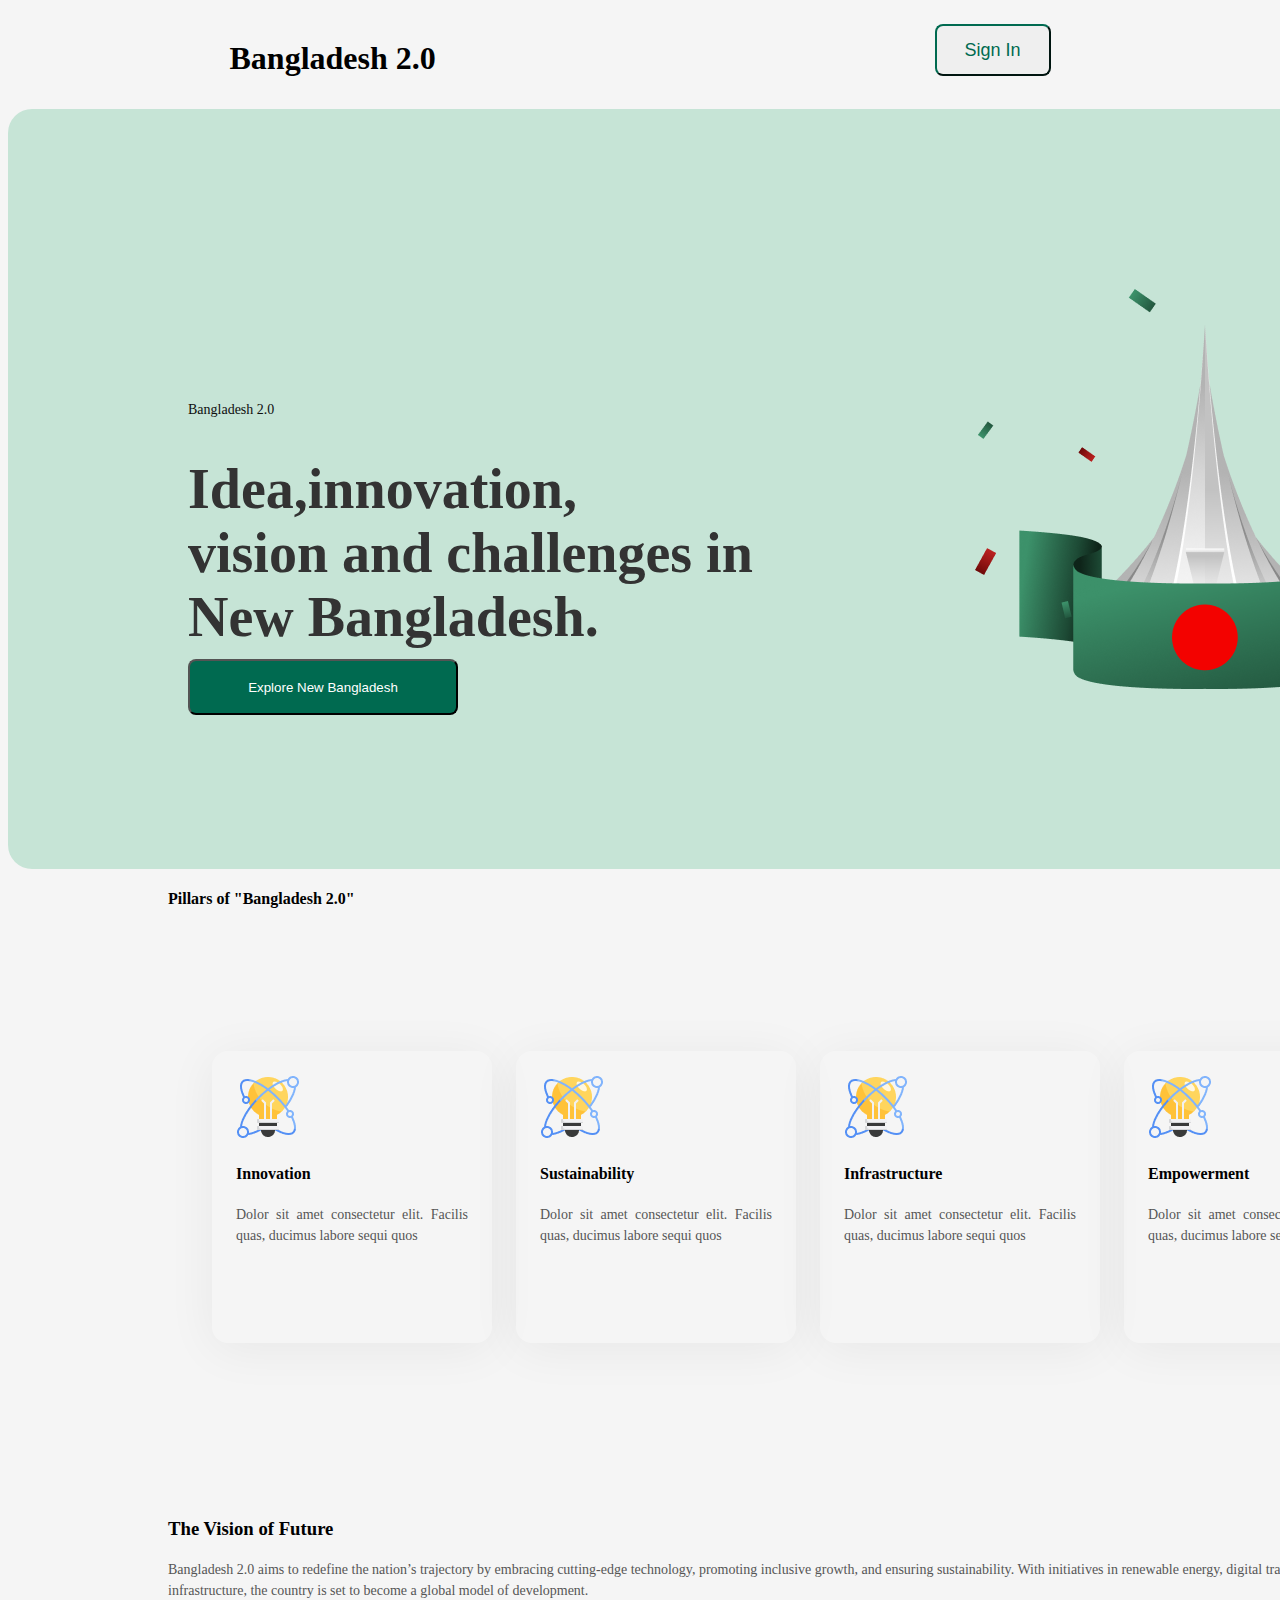
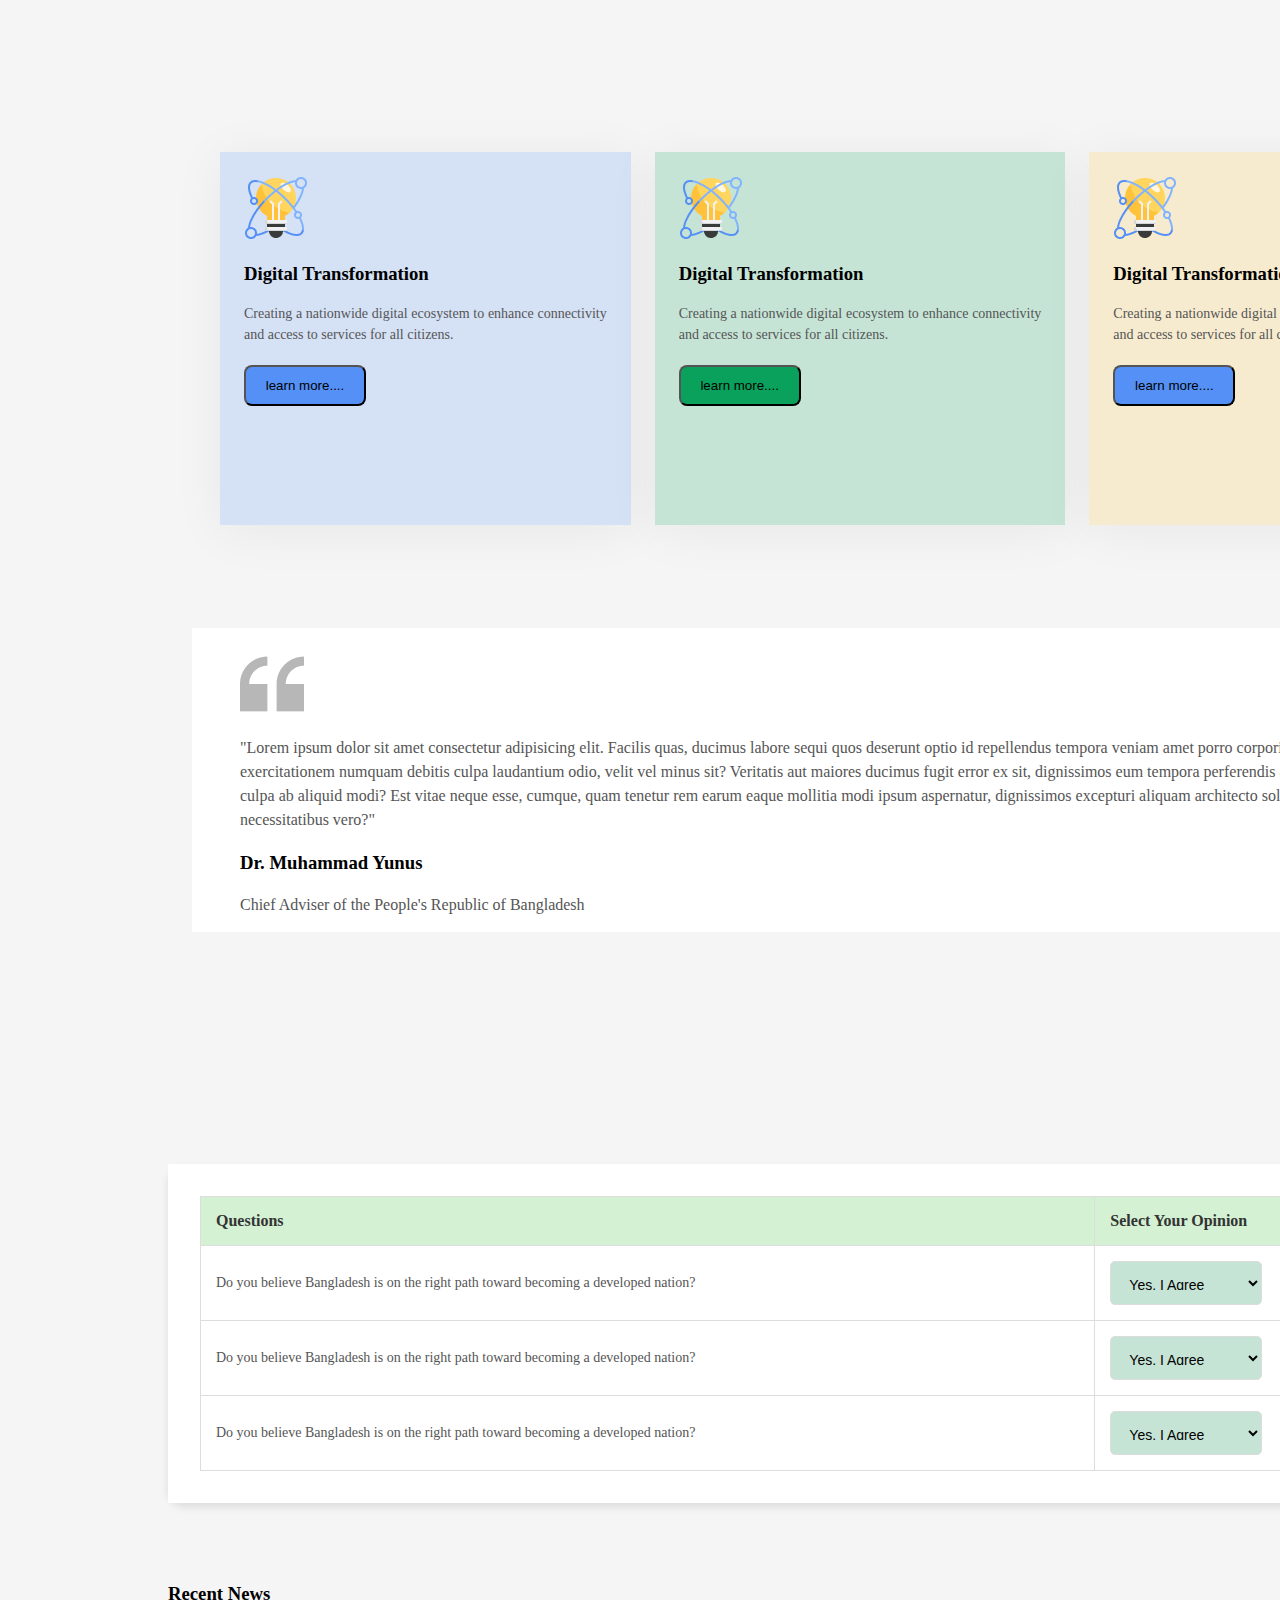
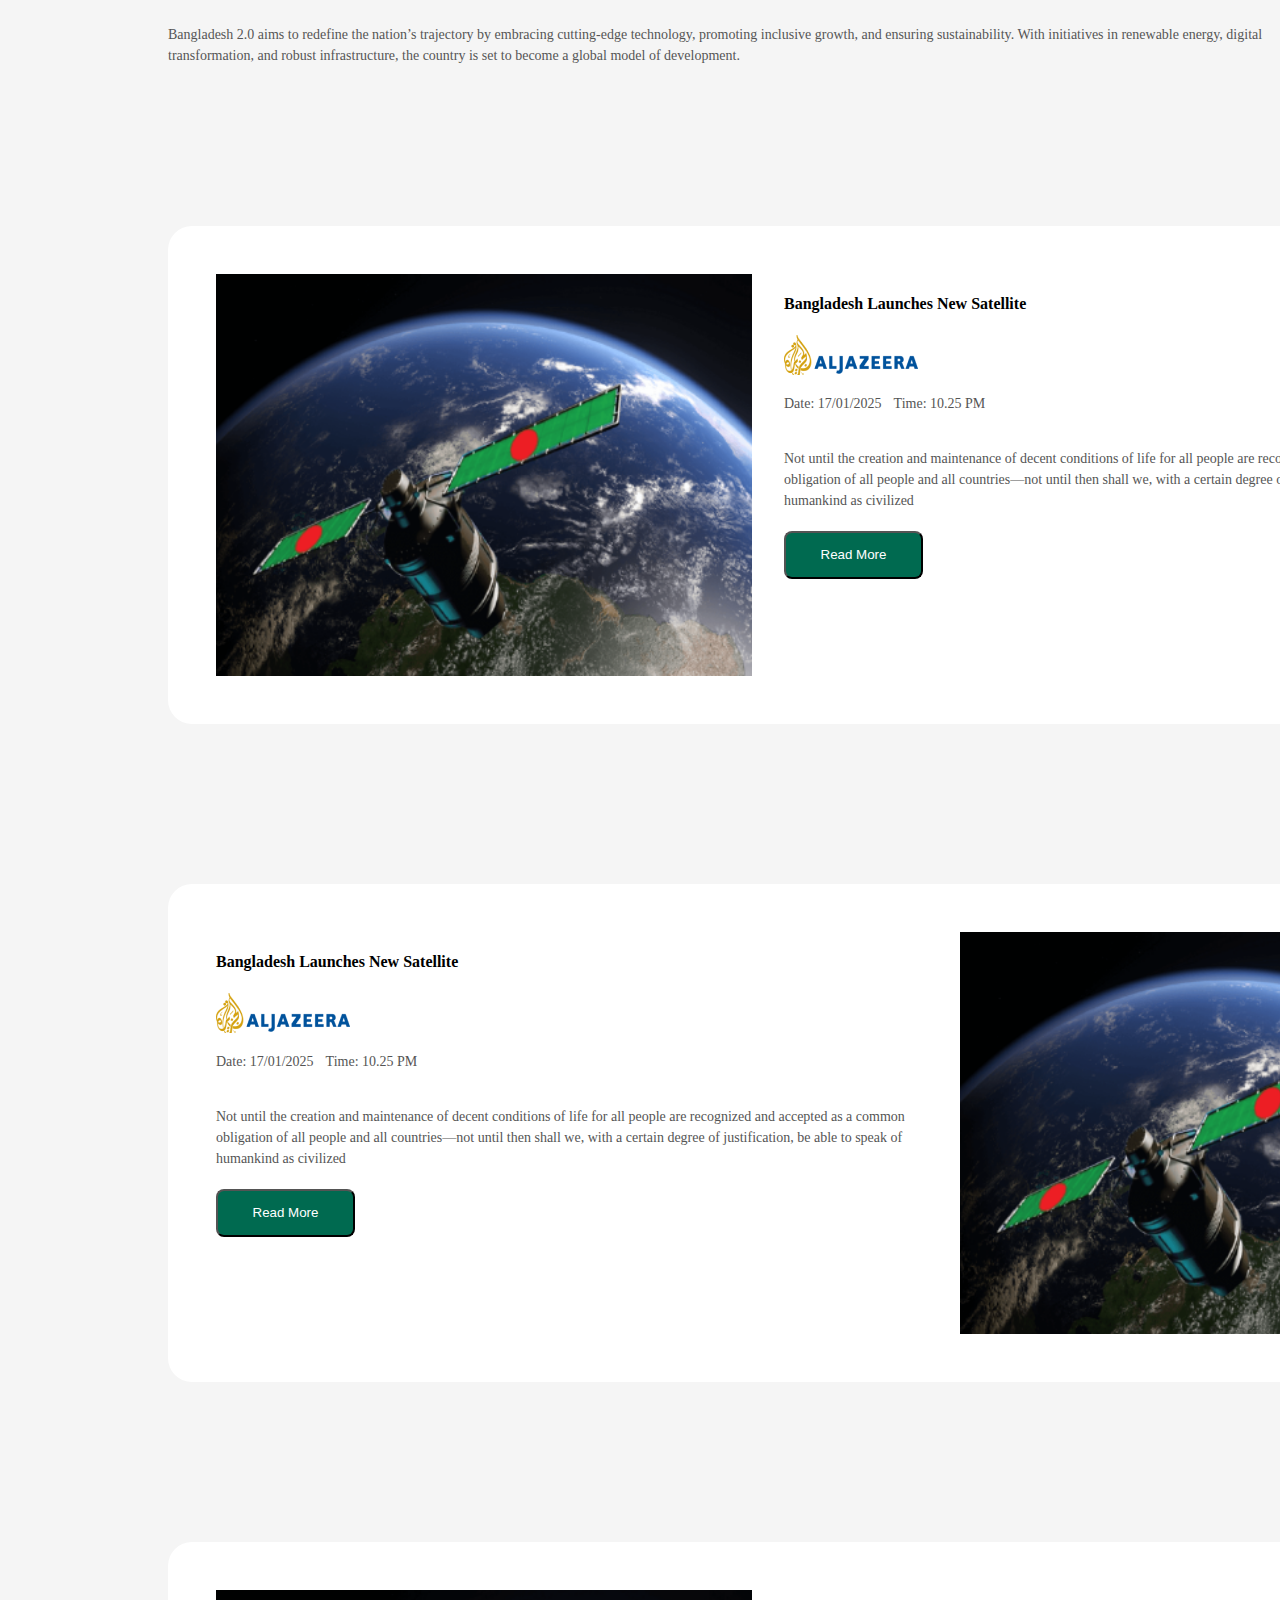
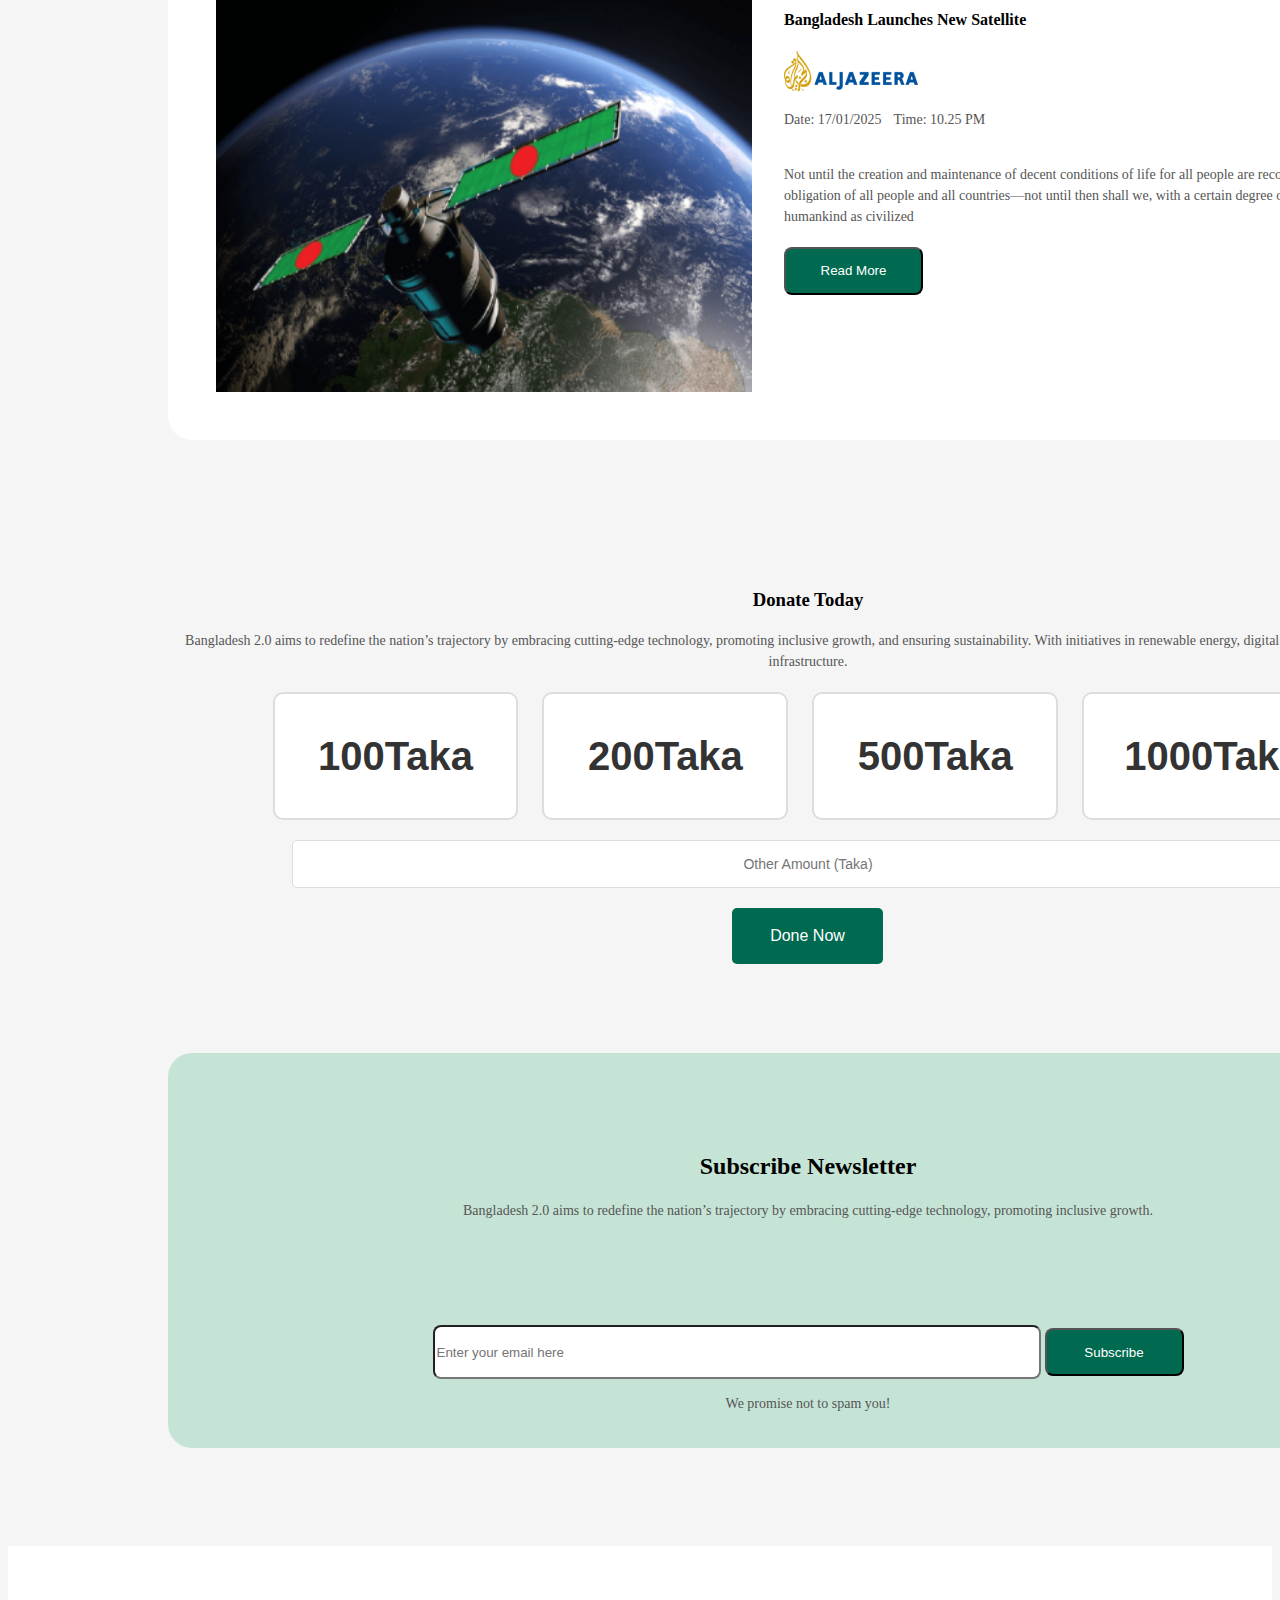
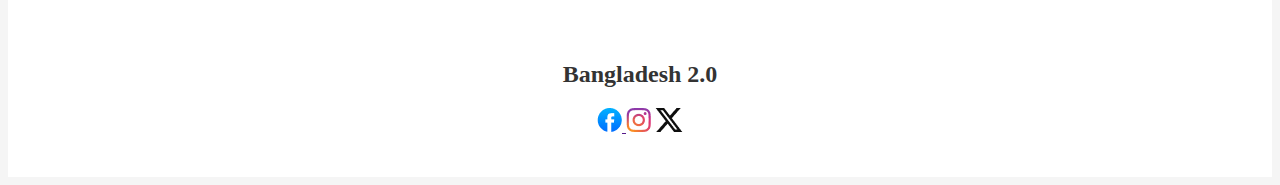
<file: index.html>
<!DOCTYPE html>
<html lang="en">
<head>
    <meta charset="UTF-8">
    <meta name="viewport" content="width=device-width, initial-scale=1.0">
    <!-- <link rel="preconnect" href="https://fonts.googleapis.com">
<link rel="preconnect" href="https://fonts.gstatic.com" crossorigin>
<link href="https://fonts.googleapis.com/css2?family=Open+Sans:ital,wght@0,300..800;1,300..800&display=swap" rel="stylesheet"> -->
    <link rel="stylesheet" href="styles/bangladesh 0.2.css">
    <title>Bangladesh 2.0</title>
</head>
    <body>
    <header>
           <div class="nav">
            <h3 class="nav-title">Bangladesh 2.0</h3>
            <ul>
                <li><a class="nav-btn" href=""><button class="btn-primary">Sign In</button></a></li>
            </ul>
           </div>
           <div class="banner">
          <div class="banner-content">
                <p class="banner-p">Bangladesh 2.0</p>
                <h1 class="banner-h1">Idea,innovation,<br>vision and challenges in<br>New Bangladesh.</h1>
                    <button class="banner-btn">Explore New Bangladesh</button>
           </div>
           <img class="banner-photo" src="assets/hero.png" alt="">
        </div>
    </header>
   <main>
    <section class="skills">
        <h4 class="text-center">Pillars of "Bangladesh 2.0"</h4>
       
        <div class="skills-container">
        <!-- .skill*4>img+h4.skill-title+p.skill-descripation -->
        <div class="skill">
            <img src="assets/card-icon.png" alt="">
            <h4 >Innovation</h4>
            <p >Dolor sit amet consectetur elit. Facilis quas, ducimus labore sequi quos </p>
        </div>
        <div class="skill">
            <img src="assets/card-icon.png" alt="">
            <h4 >Sustainability</h4>
            <p>Dolor sit amet consectetur elit. Facilis quas, ducimus labore sequi quos </p>
        </div>
        <div class="skill">
            <img  src="assets/card-icon.png" alt="">
            <h4>Infrastructure</h4>
            <p>Dolor sit amet consectetur elit. Facilis quas, ducimus labore sequi quos </p>
        </div>
        <div class="skill">
            <img src="assets/card-icon.png" alt="">
            <h4>Empowerment</h4>
            <p>Dolor sit amet consectetur elit. Facilis quas, ducimus labore sequi quos </p>
        </div>
        </div>
    </section>

    <section class="future">
        <h3 class="text-center">The Vision of Future</h3>
        <p>Bangladesh 2.0 aims to redefine the nation’s trajectory by embracing cutting-edge technology, promoting inclusive growth, and ensuring sustainability. With initiatives in renewable energy, digital transformation, and robust infrastructure, the country is set to become a global model of development.</p>
       
        <div class="new-container">
        <!-- .skill*4>img+h4.skill-title+p.skill-descripation -->
        <div class="tan-vir">
            <img  src="assets/card-icon.png" alt="">
            <h3 >Digital Transformation</h3>
            <p >Creating a nationwide digital ecosystem to enhance connectivity and access to services for all citizens. </p>
            <a href=""><button class="btn-tan1">learn more....</button></a>
        </div>
       
            <div class="tan-vi">
                <img src="assets/card-icon.png" alt="">
                <h3>Digital Transformation</h3>
                <p>Creating a nationwide digital ecosystem to enhance connectivity and access to services for all citizens. </p>
                <a href=""><button class="btn-tan2">learn more....</button></a>
            </div>
           
                <div class="tan-v">
                    <img src="assets/card-icon.png" alt="">
                    <h3>Digital Transformation</h3>
                    <p>Creating a nationwide digital ecosystem to enhance connectivity and access to services for all citizens. </p>
                    <a href=""><button class="btn-tan3">learn more....</button></a>
                </div>
                </div>
                <div class="future-description">
                    <img class="fd-img" src="assets/quote-bg.png" alt="">
                  
                    <p class="fd-p">"Lorem ipsum dolor sit amet consectetur adipisicing elit. Facilis quas, ducimus labore sequi quos deserunt optio id repellendus tempora veniam amet porro corporis <br> exercitationem numquam debitis culpa laudantium odio, velit vel minus sit? Veritatis aut maiores ducimus fugit error ex sit, dignissimos eum tempora perferendis a rem <br>culpa ab aliquid modi? Est vitae neque esse, cumque, quam tenetur rem earum eaque mollitia modi ipsum aspernatur, dignissimos excepturi aliquam architecto soluta <br>necessitatibus vero?"</p>
                    <h3 class="fd-h3">Dr. Muhammad Yunus</h3>
                    <p class="fd-p">Chief Adviser of the People's Republic of Bangladesh</p>
                </div>
                </div>
              </section> 

              <section class="opinion">
                <div class="questions">
                    <table>
                        <thead>
                            <tr>
                                <th>Questions</th>
                                <th>Select Your Opinion</th>
                            </tr>
                        </thead>
                        <tbody>
                            <tr>
                                <td>Do you believe Bangladesh is on the right path toward becoming a developed nation?</td>
                                <td>
                                    <select>
                                        <option>Yes, I Agree</option>
                                        <option>No, I Disagree</option>
                                        <option>Not Sure</option>
                                    </select>
                                </td>
                            </tr>
                            <tr>
                                <td>Do you believe Bangladesh is on the right path toward becoming a developed nation?</td>
                                <td>
                                    <select>
                                        <option>Yes, I Agree</option>
                                        <option>No, I Disagree</option>
                                        <option>Not Sure</option>
                                    </select>
                                </td>
                            </tr>
                            <tr>
                                <td>Do you believe Bangladesh is on the right path toward becoming a developed nation?</td>
                                <td>
                                    <select>
                                        <option>Yes, I Agree</option>
                                        <option>No, I Disagree</option>
                                        <option>Not Sure</option>
                                    </select>
                                </td>
                            </tr>
                        </tbody>
                    </table>
                </div>
                        </div>
                      </section> 
          <section class="recent">
            <div class="recent-top">
            <h3>Recent News</h3>
            <p>Bangladesh 2.0 aims to redefine the nation’s trajectory by embracing cutting-edge technology, promoting inclusive growth, and ensuring sustainability. With initiatives in renewable energy, digital transformation, and robust infrastructure, the country is set to become a global model of development.</p>
        </div>
            <div class="recents">
            <div class="recent-news">
                <img src="assets/satelite.png" alt="">
            <div>
                <h4>Bangladesh Launches New Satellite</h4>
                <img src="assets/al-jazeera.png" alt="">
                <div class="time">
                <p>Date: 17/01/2025</p>
                <p>Time: 10.25 PM</p>
            </div>
                <p>Not until the creation and maintenance of decent conditions of life for all people are recognized and accepted as a common obligation of all people and all countries—not until then shall we,
                    with a certain degree of justification, be able to speak of humankind as civilized</p>
                    <button class="recent-btn">Read More</button>
            </div>
            </div>
           
        </div>

        <div class="recents">
            <div class="recent-news">
    
            <div>
                <h4>Bangladesh Launches New Satellite</h4>
                <img src="assets/al-jazeera.png" alt="">
                <div class="time">
                <p>Date: 17/01/2025</p>
                <p>Time: 10.25 PM</p>
            </div>
                <p>Not until the creation and maintenance of decent conditions of life for all people are recognized and accepted as a common obligation of all people and all countries—not until then shall we,
                    with a certain degree of justification, be able to speak of humankind as civilized</p>
                    <button class="recent-btn">Read More</button>
            </div>
            <img src="assets/satelite.png" alt="">
            </div>
           
        </div>
        <div class="recents">
            <div class="recent-news">
                <img src="assets/satelite.png" alt="">
            <div>
                <h4>Bangladesh Launches New Satellite</h4>
                <img src="assets/al-jazeera.png" alt="">
                <div class="time">
                <p>Date: 17/01/2025</p>
                <p>Time: 10.25 PM</p>
            </div>
                <p>Not until the creation and maintenance of decent conditions of life for all people are recognized and accepted as a common obligation of all people and all countries—not until then shall we,
                    with a certain degree of justification, be able to speak of humankind as civilized</p>
                    <button class="recent-btn">Read More</button>
            </div>
            </div>
           
        </div>
          </section>  
          
          <section  class="donate">
            <!-- <div class="donate"> -->
                <div class="donate-head">
            <h3>Donate Today</h3>
            <p>Bangladesh 2.0 aims to redefine the nation’s trajectory by embracing cutting-edge technology, promoting inclusive growth, and ensuring sustainability. With initiatives in renewable energy, digital transformation, and robust infrastructure.</p>
        </div>
            <div class="donate-opt">
                <button class="donate-btn">100Taka</button>
                <button class="donate-btn ">200Taka</button>
                <button class="donate-btn">500Taka</button>
                <button class="donate-btn">1000Taka</button>
            </div>
            <input type="text" class="donation-input" placeholder="Other Amount (Taka)">
            <br>
            <button class="donate-now-btn">Done Now</button>
            <!-- </div> -->
            
          </section>

          <section class="subscribe">
            <div class="subs">
             <div class="subscribe-content">
            <h2>Subscribe Newsletter</h2>
            <p>Bangladesh 2.0 aims to redefine the nation’s trajectory by embracing cutting-edge technology, promoting inclusive growth.</p>
           </div>
             <input type="email" name="" id="" placeholder="Enter your email here">
             <button class="recent-btn">Subscribe</button>
               <p>We promise not to spam you!</p>
            </div>
        </section>
   </main>

    <footer>
        <div class="footer-description">
          <h1 class="footer-h1">Bangladesh 2.0</h1>
          <div class="footer-img">
            <a href=""><img src="assets/facebook.png" alt=""> </a>
         <a href=""><img src="assets/instagram.png" alt=""></a>
         <a href=""><img src="assets/x.png" alt=""></a>
          </div>
        </div>
    </footer>

</body>
</html>
</file>
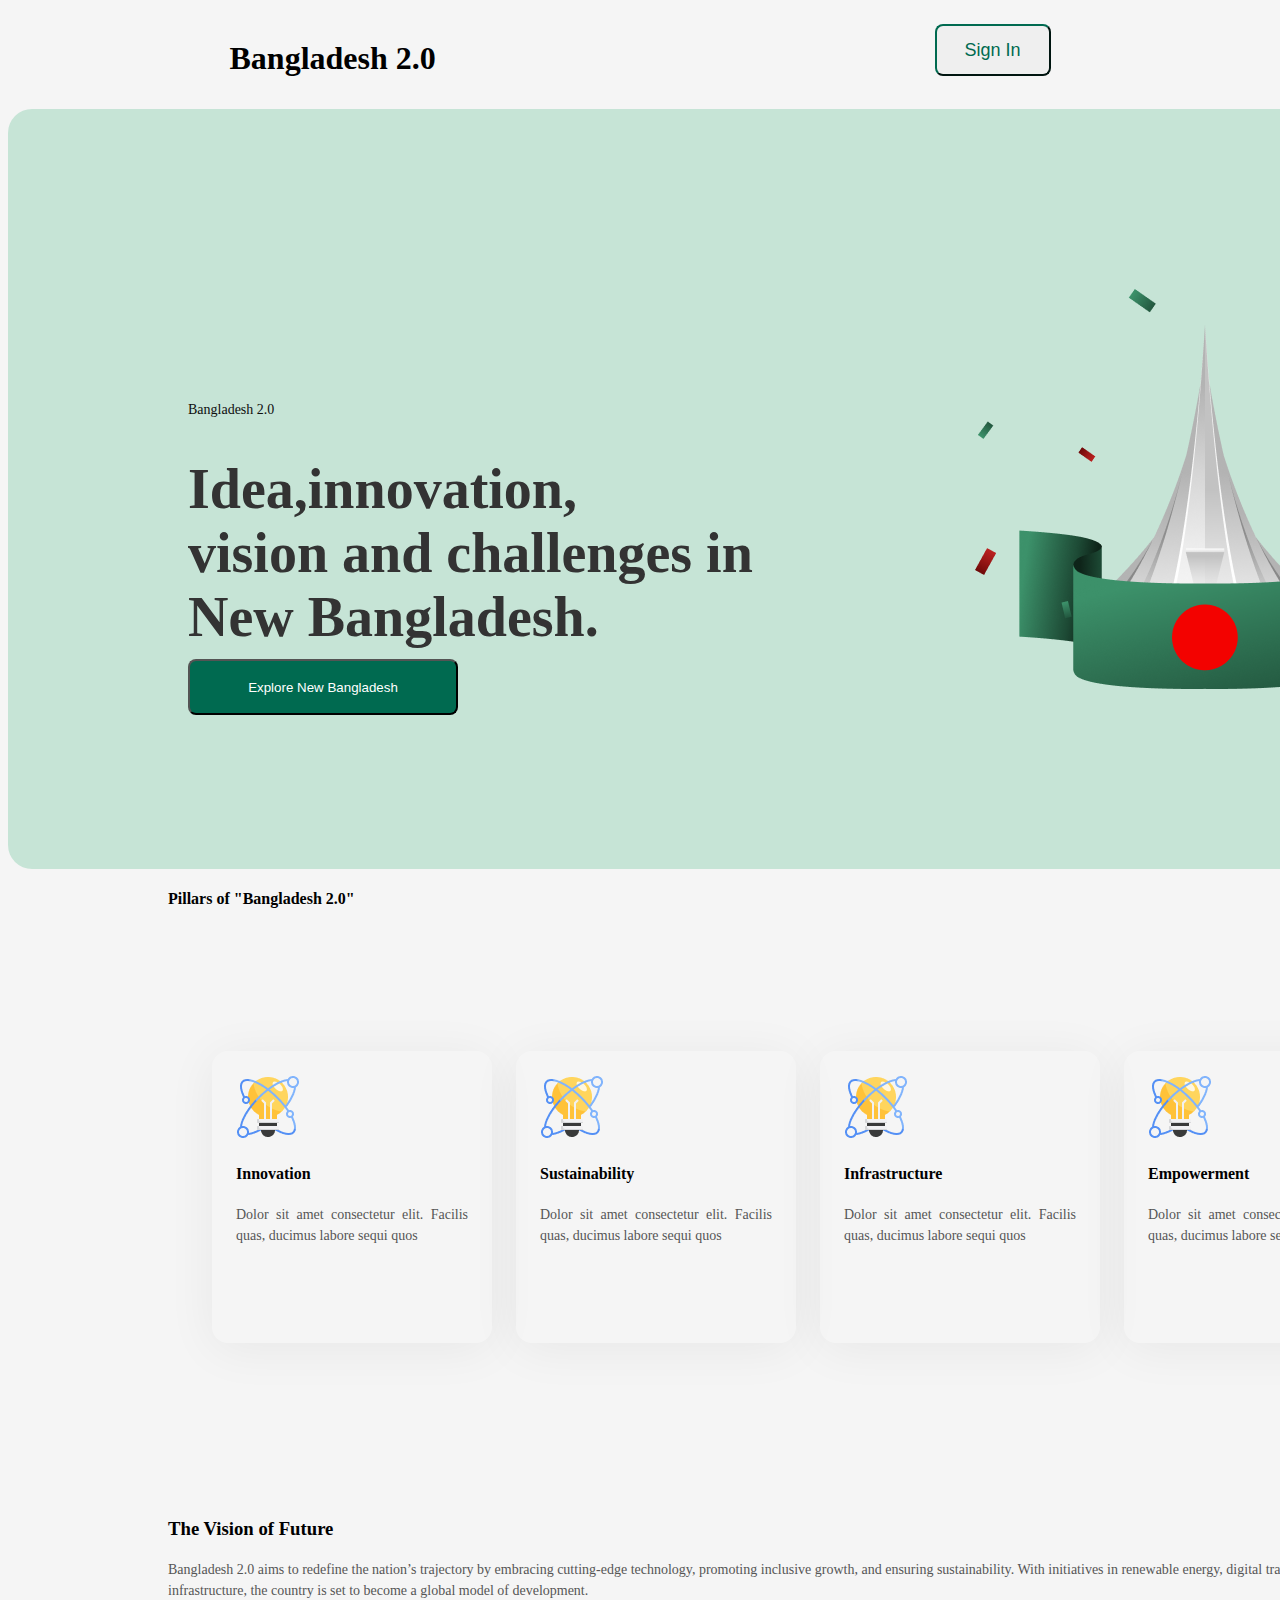
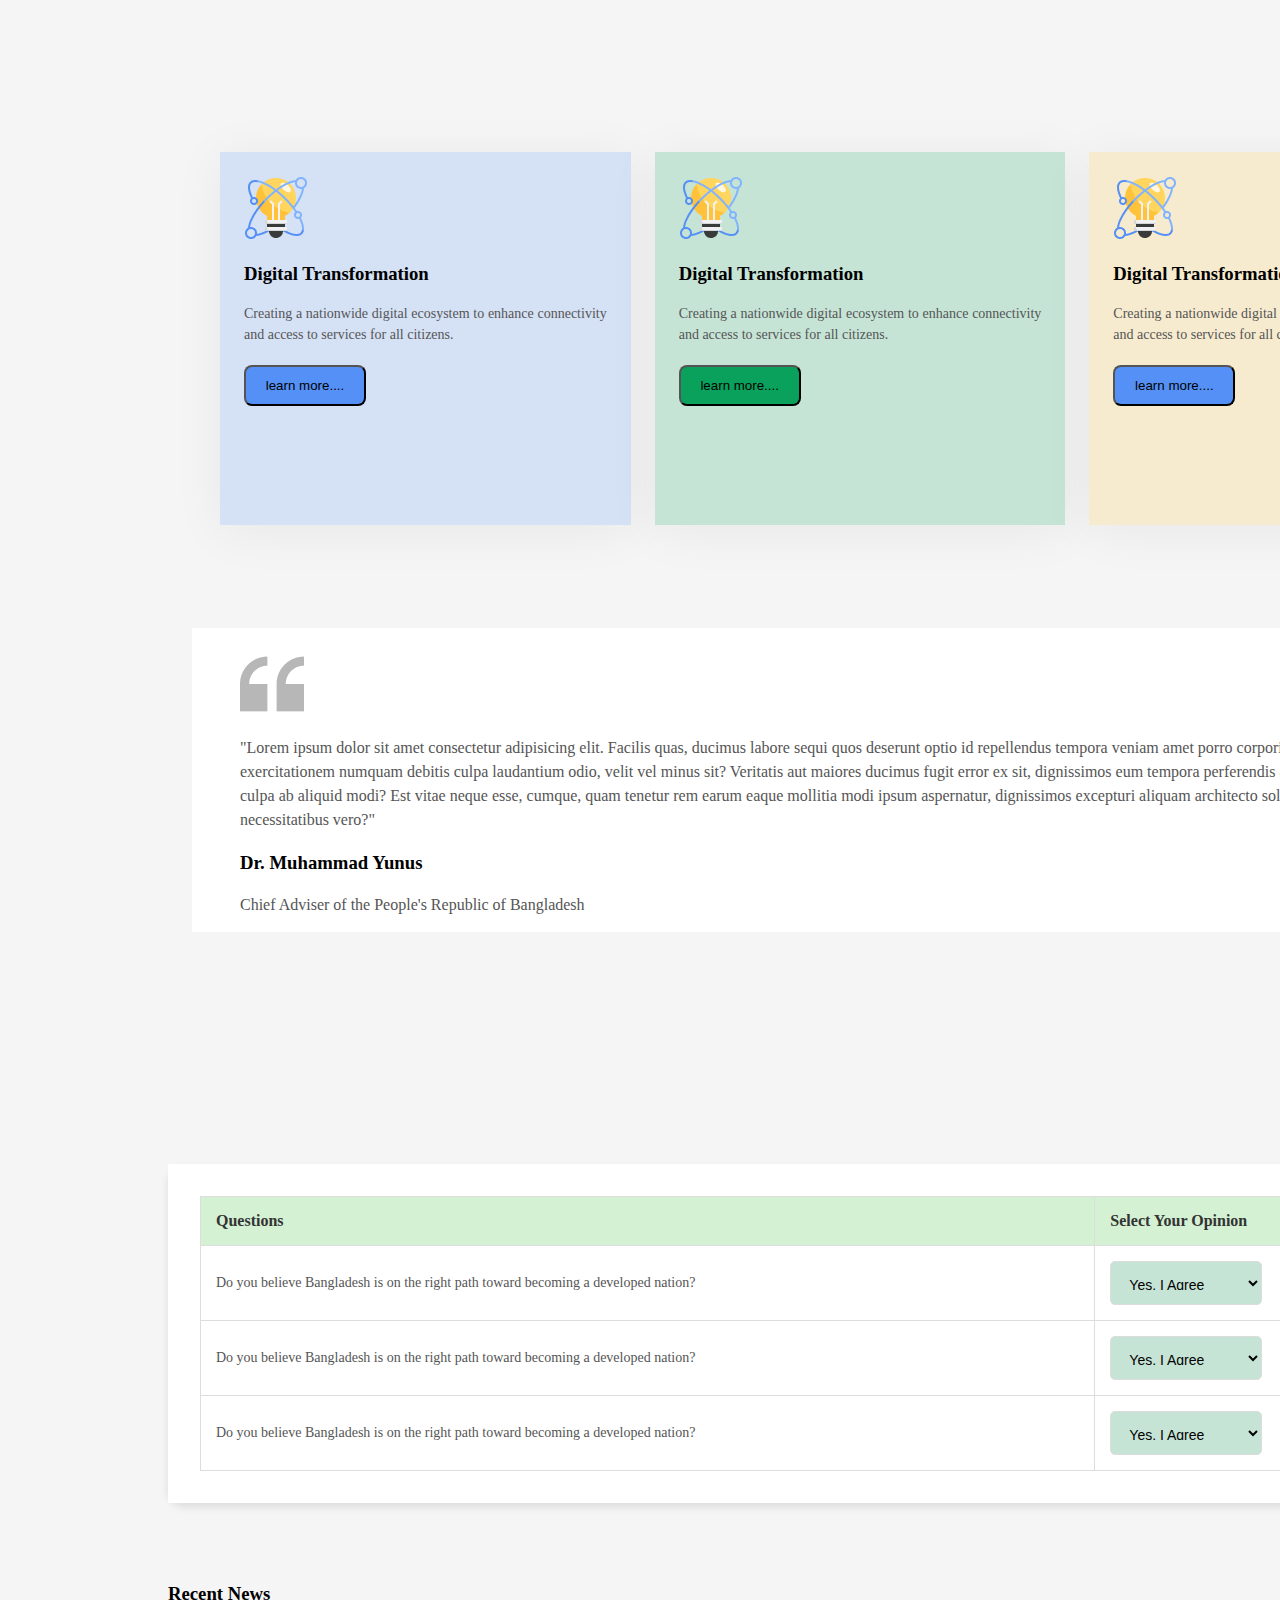
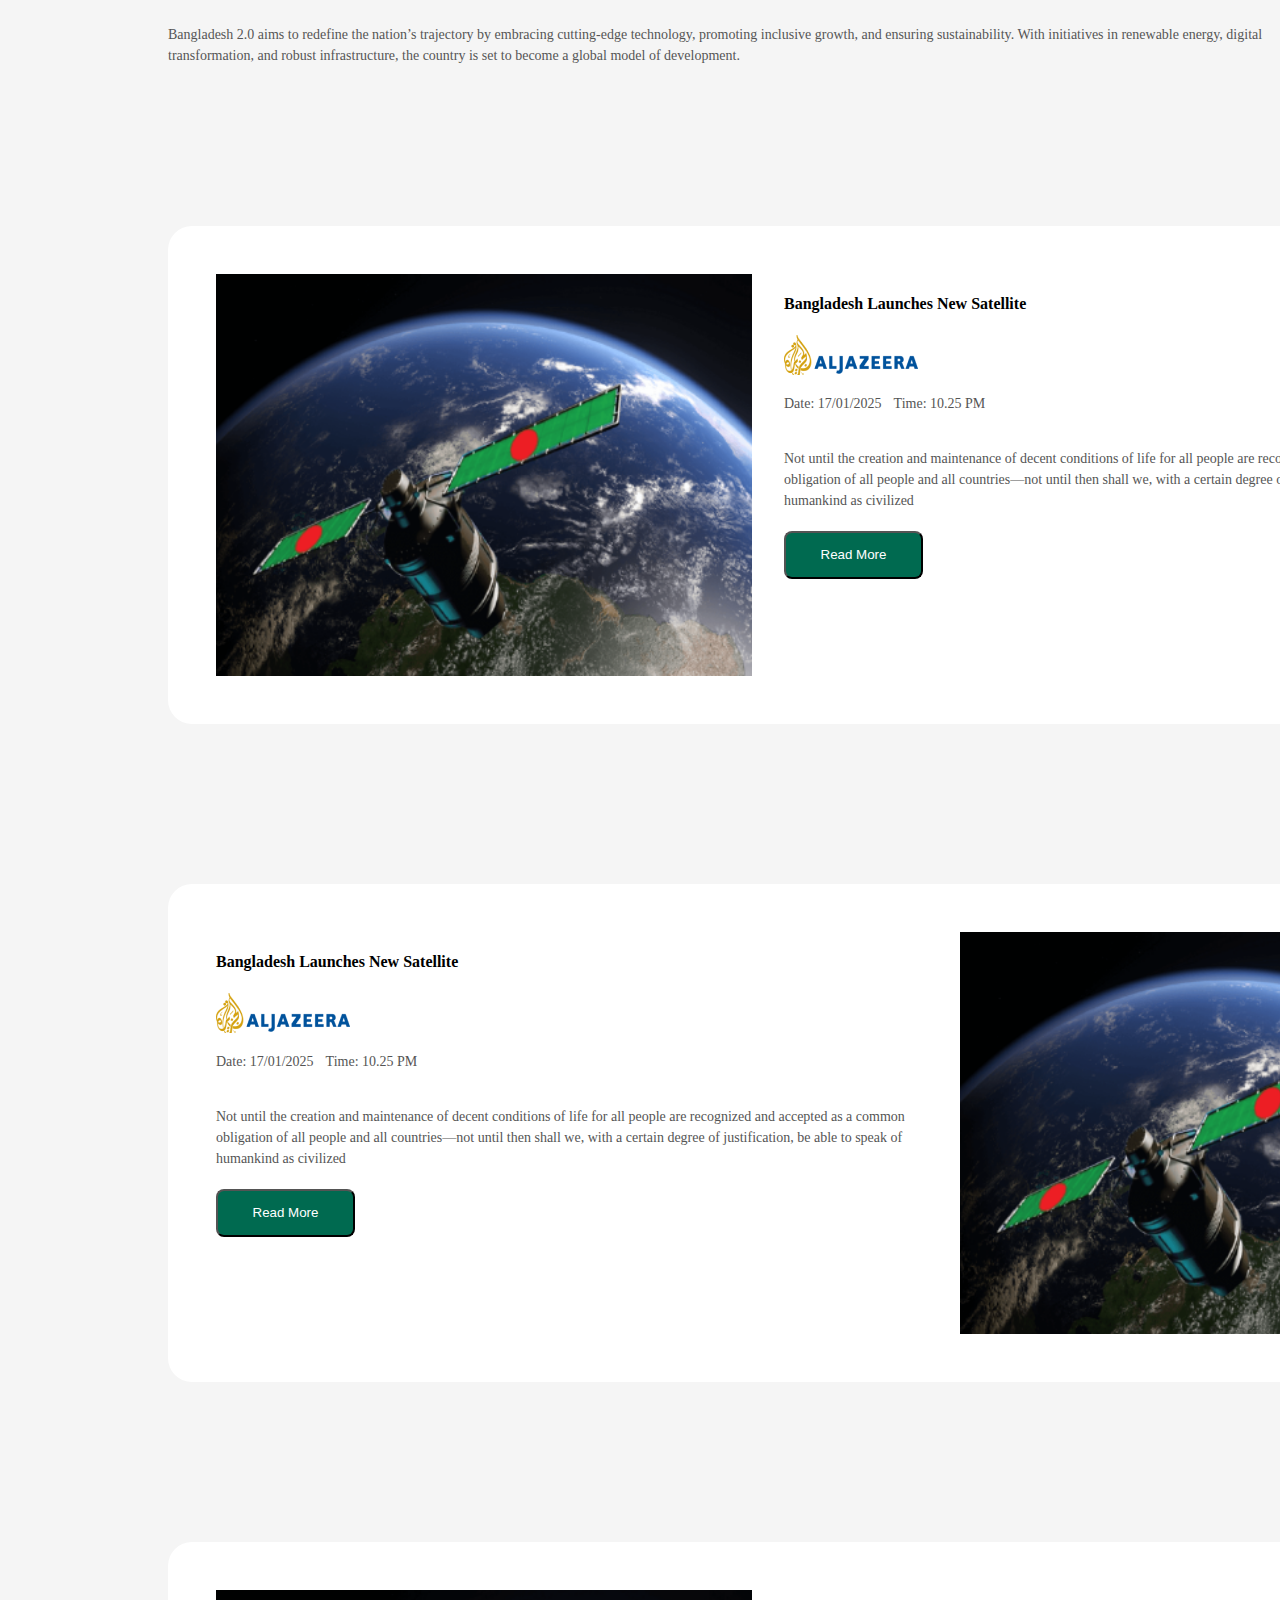
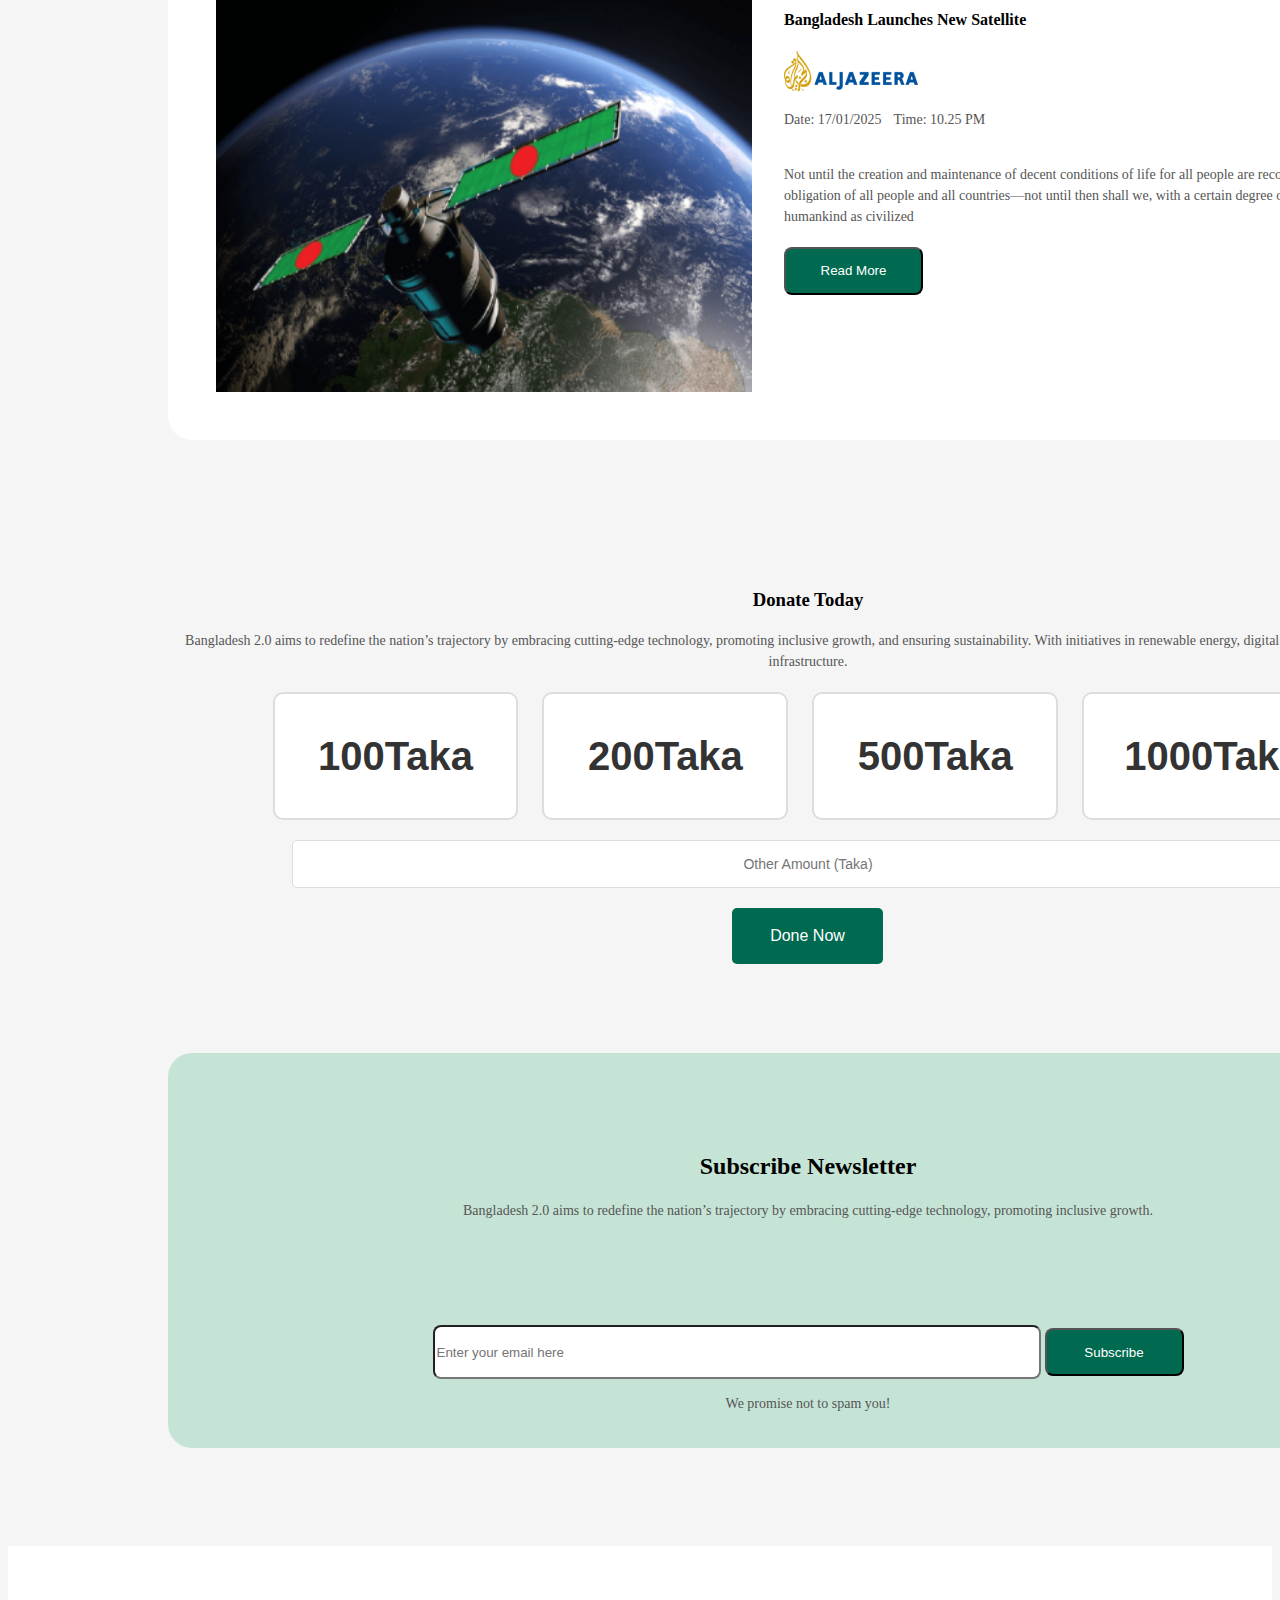
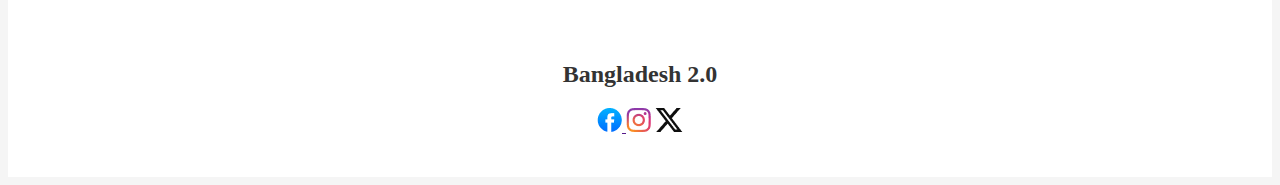
<file: Bangladesh 0.2/index.html>
<!DOCTYPE html>
<html lang="en">
<head>
    <meta charset="UTF-8">
    <meta name="viewport" content="width=device-width, initial-scale=1.0">
    <!-- <link rel="preconnect" href="https://fonts.googleapis.com">
<link rel="preconnect" href="https://fonts.gstatic.com" crossorigin>
<link href="https://fonts.googleapis.com/css2?family=Open+Sans:ital,wght@0,300..800;1,300..800&display=swap" rel="stylesheet"> -->
    <link rel="stylesheet" href="styles/bangladesh 0.2.css">
    <title>Bangladesh 2.0</title>
</head>
    <body>
    <header>
           <div class="nav">
            <h3 class="nav-title">Bangladesh 2.0</h3>
            <ul>
                <li><a class="nav-btn" href=""><button class="btn-primary">Sign In</button></a></li>
            </ul>
           </div>
           <div class="banner">
          <div class="banner-content">
                <p class="banner-p">Bangladesh 2.0</p>
                <h1 class="banner-h1">Idea,innovation,<br>vision and challenges in<br>New Bangladesh.</h1>
                    <button class="banner-btn">Explore New Bangladesh</button>
           </div>
           <img class="banner-photo" src="assets/hero.png" alt="">
        </div>
    </header>
   <main>
    <section class="skills">
        <h4 class="text-center">Pillars of "Bangladesh 2.0"</h4>
       
        <div class="skills-container">
        <!-- .skill*4>img+h4.skill-title+p.skill-descripation -->
        <div class="skill">
            <img src="assets/card-icon.png" alt="">
            <h4 >Innovation</h4>
            <p >Dolor sit amet consectetur elit. Facilis quas, ducimus labore sequi quos </p>
        </div>
        <div class="skill">
            <img src="assets/card-icon.png" alt="">
            <h4 >Sustainability</h4>
            <p>Dolor sit amet consectetur elit. Facilis quas, ducimus labore sequi quos </p>
        </div>
        <div class="skill">
            <img  src="assets/card-icon.png" alt="">
            <h4>Infrastructure</h4>
            <p>Dolor sit amet consectetur elit. Facilis quas, ducimus labore sequi quos </p>
        </div>
        <div class="skill">
            <img src="assets/card-icon.png" alt="">
            <h4>Empowerment</h4>
            <p>Dolor sit amet consectetur elit. Facilis quas, ducimus labore sequi quos </p>
        </div>
        </div>
    </section>

    <section class="future">
        <h3 class="text-center">The Vision of Future</h3>
        <p>Bangladesh 2.0 aims to redefine the nation’s trajectory by embracing cutting-edge technology, promoting inclusive growth, and ensuring sustainability. With initiatives in renewable energy, digital transformation, and robust infrastructure, the country is set to become a global model of development.</p>
       
        <div class="new-container">
        <!-- .skill*4>img+h4.skill-title+p.skill-descripation -->
        <div class="tan-vir">
            <img  src="assets/card-icon.png" alt="">
            <h3 >Digital Transformation</h3>
            <p >Creating a nationwide digital ecosystem to enhance connectivity and access to services for all citizens. </p>
            <a href=""><button class="btn-tan1">learn more....</button></a>
        </div>
       
            <div class="tan-vi">
                <img src="assets/card-icon.png" alt="">
                <h3>Digital Transformation</h3>
                <p>Creating a nationwide digital ecosystem to enhance connectivity and access to services for all citizens. </p>
                <a href=""><button class="btn-tan2">learn more....</button></a>
            </div>
           
                <div class="tan-v">
                    <img src="assets/card-icon.png" alt="">
                    <h3>Digital Transformation</h3>
                    <p>Creating a nationwide digital ecosystem to enhance connectivity and access to services for all citizens. </p>
                    <a href=""><button class="btn-tan3">learn more....</button></a>
                </div>
                </div>
                <div class="future-description">
                    <img class="fd-img" src="assets/quote-bg.png" alt="">
                  
                    <p class="fd-p">"Lorem ipsum dolor sit amet consectetur adipisicing elit. Facilis quas, ducimus labore sequi quos deserunt optio id repellendus tempora veniam amet porro corporis <br> exercitationem numquam debitis culpa laudantium odio, velit vel minus sit? Veritatis aut maiores ducimus fugit error ex sit, dignissimos eum tempora perferendis a rem <br>culpa ab aliquid modi? Est vitae neque esse, cumque, quam tenetur rem earum eaque mollitia modi ipsum aspernatur, dignissimos excepturi aliquam architecto soluta <br>necessitatibus vero?"</p>
                    <h3 class="fd-h3">Dr. Muhammad Yunus</h3>
                    <p class="fd-p">Chief Adviser of the People's Republic of Bangladesh</p>
                </div>
                </div>
              </section> 

              <section class="opinion">
                <div class="questions">
                    <table>
                        <thead>
                            <tr>
                                <th>Questions</th>
                                <th>Select Your Opinion</th>
                            </tr>
                        </thead>
                        <tbody>
                            <tr>
                                <td>Do you believe Bangladesh is on the right path toward becoming a developed nation?</td>
                                <td>
                                    <select>
                                        <option>Yes, I Agree</option>
                                        <option>No, I Disagree</option>
                                        <option>Not Sure</option>
                                    </select>
                                </td>
                            </tr>
                            <tr>
                                <td>Do you believe Bangladesh is on the right path toward becoming a developed nation?</td>
                                <td>
                                    <select>
                                        <option>Yes, I Agree</option>
                                        <option>No, I Disagree</option>
                                        <option>Not Sure</option>
                                    </select>
                                </td>
                            </tr>
                            <tr>
                                <td>Do you believe Bangladesh is on the right path toward becoming a developed nation?</td>
                                <td>
                                    <select>
                                        <option>Yes, I Agree</option>
                                        <option>No, I Disagree</option>
                                        <option>Not Sure</option>
                                    </select>
                                </td>
                            </tr>
                        </tbody>
                    </table>
                </div>
                        </div>
                      </section> 
          <section class="recent">
            <div class="recent-top">
            <h3>Recent News</h3>
            <p>Bangladesh 2.0 aims to redefine the nation’s trajectory by embracing cutting-edge technology, promoting inclusive growth, and ensuring sustainability. With initiatives in renewable energy, digital transformation, and robust infrastructure, the country is set to become a global model of development.</p>
        </div>
            <div class="recents">
            <div class="recent-news">
                <img src="assets/satelite.png" alt="">
            <div>
                <h4>Bangladesh Launches New Satellite</h4>
                <img src="assets/al-jazeera.png" alt="">
                <div class="time">
                <p>Date: 17/01/2025</p>
                <p>Time: 10.25 PM</p>
            </div>
                <p>Not until the creation and maintenance of decent conditions of life for all people are recognized and accepted as a common obligation of all people and all countries—not until then shall we,
                    with a certain degree of justification, be able to speak of humankind as civilized</p>
                    <button class="recent-btn">Read More</button>
            </div>
            </div>
           
        </div>

        <div class="recents">
            <div class="recent-news">
    
            <div>
                <h4>Bangladesh Launches New Satellite</h4>
                <img src="assets/al-jazeera.png" alt="">
                <div class="time">
                <p>Date: 17/01/2025</p>
                <p>Time: 10.25 PM</p>
            </div>
                <p>Not until the creation and maintenance of decent conditions of life for all people are recognized and accepted as a common obligation of all people and all countries—not until then shall we,
                    with a certain degree of justification, be able to speak of humankind as civilized</p>
                    <button class="recent-btn">Read More</button>
            </div>
            <img src="assets/satelite.png" alt="">
            </div>
           
        </div>
        <div class="recents">
            <div class="recent-news">
                <img src="assets/satelite.png" alt="">
            <div>
                <h4>Bangladesh Launches New Satellite</h4>
                <img src="assets/al-jazeera.png" alt="">
                <div class="time">
                <p>Date: 17/01/2025</p>
                <p>Time: 10.25 PM</p>
            </div>
                <p>Not until the creation and maintenance of decent conditions of life for all people are recognized and accepted as a common obligation of all people and all countries—not until then shall we,
                    with a certain degree of justification, be able to speak of humankind as civilized</p>
                    <button class="recent-btn">Read More</button>
            </div>
            </div>
           
        </div>
          </section>  
          
          <section  class="donate">
            <!-- <div class="donate"> -->
                <div class="donate-head">
            <h3>Donate Today</h3>
            <p>Bangladesh 2.0 aims to redefine the nation’s trajectory by embracing cutting-edge technology, promoting inclusive growth, and ensuring sustainability. With initiatives in renewable energy, digital transformation, and robust infrastructure.</p>
        </div>
            <div class="donate-opt">
                <button class="donate-btn">100Taka</button>
                <button class="donate-btn ">200Taka</button>
                <button class="donate-btn">500Taka</button>
                <button class="donate-btn">1000Taka</button>
            </div>
            <input type="text" class="donation-input" placeholder="Other Amount (Taka)">
            <br>
            <button class="donate-now-btn">Done Now</button>
            <!-- </div> -->
            
          </section>

          <section class="subscribe">
            <div class="subs">
             <div class="subscribe-content">
            <h2>Subscribe Newsletter</h2>
            <p>Bangladesh 2.0 aims to redefine the nation’s trajectory by embracing cutting-edge technology, promoting inclusive growth.</p>
           </div>
             <input type="email" name="" id="" placeholder="Enter your email here">
             <button class="recent-btn">Subscribe</button>
               <p>We promise not to spam you!</p>
            </div>
        </section>
   </main>

    <footer>
        <div class="footer-description">
          <h1 class="footer-h1">Bangladesh 2.0</h1>
          <div class="footer-img">
            <a href=""><img src="assets/facebook.png" alt=""> </a>
         <a href=""><img src="assets/instagram.png" alt=""></a>
         <a href=""><img src="assets/x.png" alt=""></a>
          </div>
        </div>
    </footer>

</body>
</html>
</file>
<file: styles/bangladesh 0.2.css>
body{
    background-color: #F5F5F5;
    
}
.open-sans-normal {
  font-family: "Open Sans", serif;
  font-optical-sizing: auto;
  font-weight: <weight>;
  font-style: normal;
  font-variation-settings:
    "wdth" 100;
}
.nav{
    display: flex;
    justify-content: space-around;
    gap: auto;
    margin: 0%;
}
.btn-primary{
    width: 116px;
    height: 52px;
    border-radius: 8px;
    font-size: 18px;
    font-weight: 800px;
    text-align: center;
    color: #006A50;
    border-color: #006A50;

}
.nav ul li {
    list-style: none;
   
}

.nav-title{
    font-weight: bold;
    font-size: 32px;
    width: 222px;
   
}
.banner{
    width: 1360px;
    height: 560px;
    position: 119px 20px;
    background-color: #C6E4D6;
    border-radius: 24px;
    margin: 0 auto;
    padding: 100px 80px;
    gap: 64px;
    justify-content: space-between;
    display: flex;
    align-items: center;
}
.banner-content{
    position : 100px ;
    width: 622px;
    height: 326px;
    padding-left: 100px;
    padding-right: 100px;
    margin: 219px 0 0  ;
    margin-top: 117px;
    background-color: #C6E4D6;
    
}
.banner-p{
    text-align: left;
    color: #0E0E0E;
    background-color: #C6E4D6;
    text-align: left;
}
.banner-h1{
    font-size: 56px;
    width: 622px;
     background-color: #C6E4D6;
     text-align: left;
}
.banner-btn{
  
    height: 56px;
    width: 270px;
    background-color: #006A50;
    color: white;
    border-radius: 8px;
}
.banner-photo{
    background-color: #C6E4D6;
    
}
main{
    width: 1600px;
    height: 4541px;
    gap: 80px;
    margin: 0 auto;

}

.skills{ 
    margin-left: 160px;
    margin-right: 160px;
    height: 324px;
    width: 1280px;
}
.skills-container{
    display: flex;
    padding: 24px;
    margin: 119px 20px;
    height: 244px;
    gap: 24px;
   
} 
    
.skill{
    padding: 24px;
    border-radius: 16px;
    box-shadow: 0px 6px 50px 0px rgba(0, 0, 0, 0.06);
   
   height: 244px;
   width: 302px;
   text-align: justify;

}


.future{
    gap: 80px;
    margin-top:  304px;
    margin-left: 160px;
    margin-right: 160px;
    height: 765px;
    width: 1280px;
}
.new-container{
    display: flex;
    padding: 32px;
    
    margin: 119px 20px;
    height: 325px;
    width: 1280px;
   gap: 24px;
 
}
.tan-vir{
   text-align: justify;
   padding: 24px;
    width: 410px;
    height: 325px;
    box-shadow: 0px 6px 50px 0px rgba(0, 0, 0, 0.06);
    background-color:rgba(84, 144, 245, 0.2);
  
}

.btn-tan1{
    width: 122px;
    height: 41px;
    background-color: #5490F5;
    border-radius: 8px;
    padding: 11px;
}
.tan-vi{
    text-align: justify;
    padding: 24px;
     width: 410px;
     height: 325px;
     box-shadow: 0px 6px 50px 0px rgba(0, 0, 0, 0.06);
     background-color: #C6E4D6;
     
 }
 .btn-tan2{
    width: 122px;
    height: 41px;
    background-color: #09A15C;
    border-radius: 8px;
    padding: 11px;
}
 .tan-v{
    text-align: justify;
    padding: 24px;
     width: 410px;
     height: 325px;
     box-shadow: 0px 6px 50px 0px rgba(0, 0, 0, 0.06);
     background-color: #F7EBCF;
 }
 .btn-tan3{
    width: 122px;
    height: 41px;
    background-color: #5490F5;
    border-radius: 8px;
    padding: 11px;
}
.future-description{
    height: 256px;
    background-color: white;
    margin-top: 32px;
    margin-left: 24px;
    margin-right: 24px;
    padding: 24px 48px;
    
}
.fd-img{
    width: 64px;
    height: 64px;
    background-color: white;
}

.fd-p{
    background-color: white;
    font-size: 16px;
}
.fd-h3{
    background-color: white;
}


/* .opinion{
    height: 481px;
    width: 1280px;
    margin-top: 481px;
    margin-left: 160px;
    margin-right: 160px;
    position: 160px ;
} */
.questions{
    background-color: white;
    padding: 32px;
}

.question{
    display: flex;
    justify-content: space-between;
    background-color: #C6E4D6;
    /* gap: 32px; */
    width: 1216px;
    height: 72px;
    
 
    
}
.question-1{
    margin: 24px;
    background-color: #C6E4D6;
}
.question-2{
    margin: 24px;
    background-color: #C6E4D6;

}
.option{
    display: flex;
    justify-content: space-between;
    border-style: 5px solid;
    border-color: #0E0E0E;
    width: 1017px;
    height: 92px;
}
 
 /* Question css */

 .opinion {
   
    margin-top: 481px;
    margin-left: 160px;
    margin-right: 160px;
    position: 160px ;
    background-color: #ffffff;
    border-radius: 16px;
    box-shadow: 0 4px 8px rgba(0, 0, 0, 0.1);
}

/* Heading */
h1 {
    text-align: center;
    font-size: 24px;
    margin-bottom: 20px;
    color: #333;
}

/* Table */
.table-container {
    overflow-x: auto;
}

table {
    width: 100%;
    border-collapse: collapse;
    background-color: #ffffff;
}

thead {
    background-color: #d4f1d4;
}

th, td {
    text-align: left;
    padding: 15px;
    border: 1px solid #ddd;
}

th {
    font-size: 16px;
    font-weight: bold;
    color: #333;
}

td {
    font-size: 14px;
    color: #555;
}

/* Select Dropdown */
select {
    padding:14px;
    font-size: 14px;
    border: 1px solid #ddd;
    border-radius: 5px;
    width: 152px;
    height: 44px;
    cursor: pointer;
    background-color: #C6E4D6;
}

select:focus {
    border-color: #007bff;
    outline: none;
    box-shadow: 0 0 5px rgba(0, 123, 255, 0.5);
}
.recent{
    width: 1280px;
    height: 1406px;
   row-gap:  24px;
}
.recent-top{
    margin-left: 160px;
    margin-top: 80px;
}
.recent-news{
    display: flex;
    gap: 32px;
    border-radius: 24px;
    width: 1280px;
    height: 402px;
    padding: 48px;
    margin: 160px;
    background-color: #FFFFFF;
}
.time{
    display: flex;
    gap: 12px;
}
.recent-btn{
    background-color: #006A50;
    width: 139px;
    height: 48px;
    border-radius: 8px;
    color: white;
}
.donation-container {
    max-width: 600px;
    margin: 50px auto;
    text-align: center;
    background-color: #ffffff;
    padding: 30px;
    border-radius: 10px;
    box-shadow: 0 4px 8px rgba(0, 0, 0, 0.1);
}

h1 {
    font-size: 24px;
    color: #333;
    margin-bottom: 10px;
}

p {
    font-size: 14px;
    color: #555;
    margin-bottom: 20px;
    line-height: 1.5;
}

/* Donation Buttons */
.donate{
    height: 464px;
    width: 1280px;
    margin-top: 800px;
    margin-left: 160px;
    position: 160px;
    row-gap: 80px;
}
.donate-head{
    text-align: center;
}

.donate-opt {
    display: flex;
    justify-content: center;
    width: 1071px;
    height: 128px;
    gap: 24px;
    margin-bottom: 20px;
    margin-left: 104.5px;
    
}

.donate-btn {
    padding: 15px 20px;
    font-size: 40px;
    font-weight: bold;
    width: 264px;
    height: 128px;
    padding: 40px;
    color: #333;
    border: 2px solid #ddd;
    border-radius: 10px;
    background-color: #ffffff;
    cursor: pointer;
    transition: all 0.3s;
}
.btn22{
    align-items: center;
}


.donate-btn:hover {
    background-color: #d4f1d4;
}

/* Donation Input */
.donation-input {
    width: 1032px;
    padding: 15px;
    font-size: 14px;
    border: 1px solid #ddd;
    border-radius: 5px;
    margin-bottom: 20px;
    margin-left: 124px;
    box-sizing: border-box;
    text-align: center;
}

.donation-input:focus {
    border-color: #007bff;
    outline: none;
    box-shadow: 0 0 5px rgba(0, 123, 255, 0.5);
}

/* Donate Now Button */
.donate-now-btn {
    padding: 15px 20px;
    font-size: 16px;
    position: 564px 408px;
    color: white;
    width: 151px;
    height: 56px;
    background-color: #006A50;
    border: none;
    border-radius: 5px;
    cursor: pointer;
    transition: background-color 0.3s;
    margin-left: 564px;
}
.subscribe{
    height: 395px;
    width: 1280px;
    margin-left: 160px;
    margin-bottom: 80px;
    border-radius: 24px;
    background-color: #C6E4D6;
   
}
.subs{
    text-align: center;
}
.subscribe-content{
    height: 112px;
    width: 750px;
    text-align: center;
    padding-top: 80px;
    padding-bottom: 80px;
    margin-left: 265px;
}

input{
    width: 600px;
    height: 48px;
    text-align: start;
    border-radius: 8px;
    
}
footer{
    padding-top: 5px;
   margin-top: 915px;
    background-color: white;
    width: 100%;
    height: 226px;
    gap: 24px;

}
.footer-description{
    margin: 110px;
   
}
.footer-h1{
       text-align: center;
       margin-bottom: 10px;
}
.footer-img{
    text-align: center;
    margin: 20px;
    gap: 23px;
}
</file>
<file: Bangladesh 0.2/styles/bangladesh 0.2.css>
body{
    background-color: #F5F5F5;
    
}
.open-sans-normal {
  font-family: "Open Sans", serif;
  font-optical-sizing: auto;
  font-weight: <weight>;
  font-style: normal;
  font-variation-settings:
    "wdth" 100;
}
.nav{
    display: flex;
    justify-content: space-around;
    gap: auto;
    margin: 0%;
}
.btn-primary{
    width: 116px;
    height: 52px;
    border-radius: 8px;
    font-size: 18px;
    font-weight: 800px;
    text-align: center;
    color: #006A50;
    border-color: #006A50;

}
.nav ul li {
    list-style: none;
   
}

.nav-title{
    font-weight: bold;
    font-size: 32px;
    width: 222px;
   
}
.banner{
    width: 1360px;
    height: 560px;
    position: 119px 20px;
    background-color: #C6E4D6;
    border-radius: 24px;
    margin: 0 auto;
    padding: 100px 80px;
    gap: 64px;
    justify-content: space-between;
    display: flex;
    align-items: center;
}
.banner-content{
    position : 100px ;
    width: 622px;
    height: 326px;
    padding-left: 100px;
    padding-right: 100px;
    margin: 219px 0 0  ;
    margin-top: 117px;
    background-color: #C6E4D6;
    
}
.banner-p{
    text-align: left;
    color: #0E0E0E;
    background-color: #C6E4D6;
    text-align: left;
}
.banner-h1{
    font-size: 56px;
    width: 622px;
     background-color: #C6E4D6;
     text-align: left;
}
.banner-btn{
  
    height: 56px;
    width: 270px;
    background-color: #006A50;
    color: white;
    border-radius: 8px;
}
.banner-photo{
    background-color: #C6E4D6;
    
}
main{
    width: 1600px;
    height: 4541px;
    gap: 80px;
    margin: 0 auto;

}

.skills{ 
    margin-left: 160px;
    margin-right: 160px;
    height: 324px;
    width: 1280px;
}
.skills-container{
    display: flex;
    padding: 24px;
    margin: 119px 20px;
    height: 244px;
    gap: 24px;
   
} 
    
.skill{
    padding: 24px;
    border-radius: 16px;
    box-shadow: 0px 6px 50px 0px rgba(0, 0, 0, 0.06);
   
   height: 244px;
   width: 302px;
   text-align: justify;

}


.future{
    gap: 80px;
    margin-top:  304px;
    margin-left: 160px;
    margin-right: 160px;
    height: 765px;
    width: 1280px;
}
.new-container{
    display: flex;
    padding: 32px;
    
    margin: 119px 20px;
    height: 325px;
    width: 1280px;
   gap: 24px;
 
}
.tan-vir{
   text-align: justify;
   padding: 24px;
    width: 410px;
    height: 325px;
    box-shadow: 0px 6px 50px 0px rgba(0, 0, 0, 0.06);
    background-color:rgba(84, 144, 245, 0.2);
  
}

.btn-tan1{
    width: 122px;
    height: 41px;
    background-color: #5490F5;
    border-radius: 8px;
    padding: 11px;
}
.tan-vi{
    text-align: justify;
    padding: 24px;
     width: 410px;
     height: 325px;
     box-shadow: 0px 6px 50px 0px rgba(0, 0, 0, 0.06);
     background-color: #C6E4D6;
     
 }
 .btn-tan2{
    width: 122px;
    height: 41px;
    background-color: #09A15C;
    border-radius: 8px;
    padding: 11px;
}
 .tan-v{
    text-align: justify;
    padding: 24px;
     width: 410px;
     height: 325px;
     box-shadow: 0px 6px 50px 0px rgba(0, 0, 0, 0.06);
     background-color: #F7EBCF;
 }
 .btn-tan3{
    width: 122px;
    height: 41px;
    background-color: #5490F5;
    border-radius: 8px;
    padding: 11px;
}
.future-description{
    height: 256px;
    background-color: white;
    margin-top: 32px;
    margin-left: 24px;
    margin-right: 24px;
    padding: 24px 48px;
    
}
.fd-img{
    width: 64px;
    height: 64px;
    background-color: white;
}

.fd-p{
    background-color: white;
    font-size: 16px;
}
.fd-h3{
    background-color: white;
}


/* .opinion{
    height: 481px;
    width: 1280px;
    margin-top: 481px;
    margin-left: 160px;
    margin-right: 160px;
    position: 160px ;
} */
.questions{
    background-color: white;
    padding: 32px;
}

.question{
    display: flex;
    justify-content: space-between;
    background-color: #C6E4D6;
    /* gap: 32px; */
    width: 1216px;
    height: 72px;
    
 
    
}
.question-1{
    margin: 24px;
    background-color: #C6E4D6;
}
.question-2{
    margin: 24px;
    background-color: #C6E4D6;

}
.option{
    display: flex;
    justify-content: space-between;
    border-style: 5px solid;
    border-color: #0E0E0E;
    width: 1017px;
    height: 92px;
}
 
 /* Question css */

 .opinion {
   
    margin-top: 481px;
    margin-left: 160px;
    margin-right: 160px;
    position: 160px ;
    background-color: #ffffff;
    border-radius: 16px;
    box-shadow: 0 4px 8px rgba(0, 0, 0, 0.1);
}

/* Heading */
h1 {
    text-align: center;
    font-size: 24px;
    margin-bottom: 20px;
    color: #333;
}

/* Table */
.table-container {
    overflow-x: auto;
}

table {
    width: 100%;
    border-collapse: collapse;
    background-color: #ffffff;
}

thead {
    background-color: #d4f1d4;
}

th, td {
    text-align: left;
    padding: 15px;
    border: 1px solid #ddd;
}

th {
    font-size: 16px;
    font-weight: bold;
    color: #333;
}

td {
    font-size: 14px;
    color: #555;
}

/* Select Dropdown */
select {
    padding:14px;
    font-size: 14px;
    border: 1px solid #ddd;
    border-radius: 5px;
    width: 152px;
    height: 44px;
    cursor: pointer;
    background-color: #C6E4D6;
}

select:focus {
    border-color: #007bff;
    outline: none;
    box-shadow: 0 0 5px rgba(0, 123, 255, 0.5);
}
.recent{
    width: 1280px;
    height: 1406px;
   row-gap:  24px;
}
.recent-top{
    margin-left: 160px;
    margin-top: 80px;
}
.recent-news{
    display: flex;
    gap: 32px;
    border-radius: 24px;
    width: 1280px;
    height: 402px;
    padding: 48px;
    margin: 160px;
    background-color: #FFFFFF;
}
.time{
    display: flex;
    gap: 12px;
}
.recent-btn{
    background-color: #006A50;
    width: 139px;
    height: 48px;
    border-radius: 8px;
    color: white;
}
.donation-container {
    max-width: 600px;
    margin: 50px auto;
    text-align: center;
    background-color: #ffffff;
    padding: 30px;
    border-radius: 10px;
    box-shadow: 0 4px 8px rgba(0, 0, 0, 0.1);
}

h1 {
    font-size: 24px;
    color: #333;
    margin-bottom: 10px;
}

p {
    font-size: 14px;
    color: #555;
    margin-bottom: 20px;
    line-height: 1.5;
}

/* Donation Buttons */
.donate{
    height: 464px;
    width: 1280px;
    margin-top: 800px;
    margin-left: 160px;
    position: 160px;
    row-gap: 80px;
}
.donate-head{
    text-align: center;
}

.donate-opt {
    display: flex;
    justify-content: center;
    width: 1071px;
    height: 128px;
    gap: 24px;
    margin-bottom: 20px;
    margin-left: 104.5px;
    
}

.donate-btn {
    padding: 15px 20px;
    font-size: 40px;
    font-weight: bold;
    width: 264px;
    height: 128px;
    padding: 40px;
    color: #333;
    border: 2px solid #ddd;
    border-radius: 10px;
    background-color: #ffffff;
    cursor: pointer;
    transition: all 0.3s;
}
.btn22{
    align-items: center;
}


.donate-btn:hover {
    background-color: #d4f1d4;
}

/* Donation Input */
.donation-input {
    width: 1032px;
    padding: 15px;
    font-size: 14px;
    border: 1px solid #ddd;
    border-radius: 5px;
    margin-bottom: 20px;
    margin-left: 124px;
    box-sizing: border-box;
    text-align: center;
}

.donation-input:focus {
    border-color: #007bff;
    outline: none;
    box-shadow: 0 0 5px rgba(0, 123, 255, 0.5);
}

/* Donate Now Button */
.donate-now-btn {
    padding: 15px 20px;
    font-size: 16px;
    position: 564px 408px;
    color: white;
    width: 151px;
    height: 56px;
    background-color: #006A50;
    border: none;
    border-radius: 5px;
    cursor: pointer;
    transition: background-color 0.3s;
    margin-left: 564px;
}
.subscribe{
    height: 395px;
    width: 1280px;
    margin-left: 160px;
    margin-bottom: 80px;
    border-radius: 24px;
    background-color: #C6E4D6;
   
}
.subs{
    text-align: center;
}
.subscribe-content{
    height: 112px;
    width: 750px;
    text-align: center;
    padding-top: 80px;
    padding-bottom: 80px;
    margin-left: 265px;
}

input{
    width: 600px;
    height: 48px;
    text-align: start;
    border-radius: 8px;
    
}
footer{
    padding-top: 5px;
   margin-top: 915px;
    background-color: white;
    width: 100%;
    height: 226px;
    gap: 24px;

}
.footer-description{
    margin: 110px;
   
}
.footer-h1{
       text-align: center;
       margin-bottom: 10px;
}
.footer-img{
    text-align: center;
    margin: 20px;
    gap: 23px;
}
</file>
